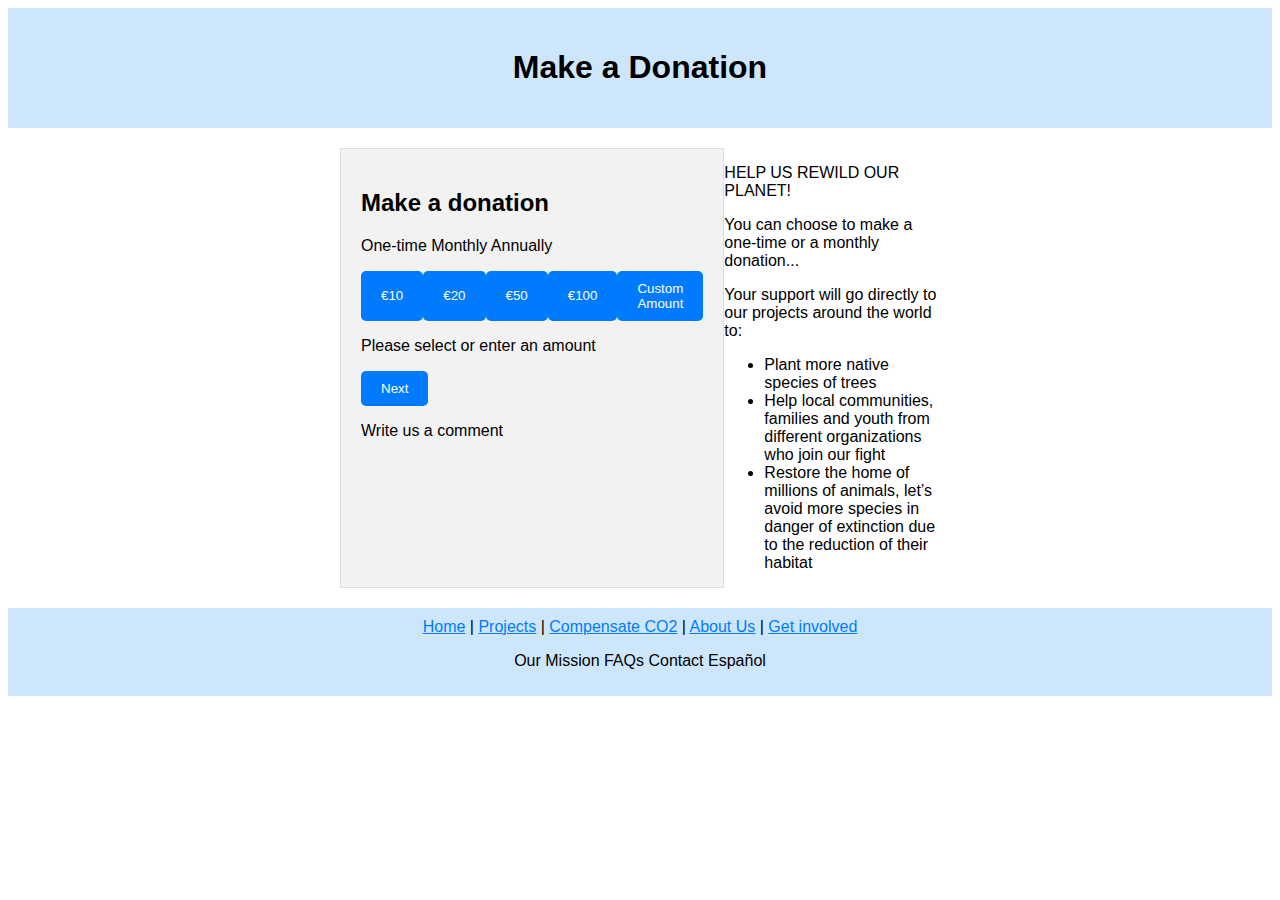
<file: donate.html>
<!DOCTYPE html>
<html>

<head>
    <title>Make a Donation - Reforest4Climate</title>

    <style>
        body {
            font-family: Arial, sans-serif;
        }

        h1 {
            text-align: center;
        }

        .header {
            background-color: #cee6fc;
            padding: 20px;
            text-align: center;
        }

        .content {
            max-width: 600px;
            margin: 0 auto;
            padding: 20px;
            display: flex;
            /* Added */
        }

        .donate-section {
            background-color: #f2f2f2;
            padding: 20px;
            border: 1px solid #ddd;
            flex: 1;
            /* Added */
        }

        .donate-options {
            display: flex;
            justify-content: space-between;
        }

        button {
            background-color: #007bff;
            color: white;
            padding: 10px 20px;
            border: none;
            border-radius: 5px;
        }

        footer {
            background-color: #cee6fc;
            text-align: center;
            padding: 10px;
        }

        footer a {
            color: #007bff;
        }
    </style>

</head>

<body>

    <div class="header">
        <h1>Make a Donation</h1>
    </div>

    <div class="content">

        <div class="donate-section">
            <h2>Make a donation</h2>

            <p>One-time Monthly Annually</p>

            <div class="donate-options">
                <button>€10</button>
                <button>€20</button>
                <button>€50</button>
                <button>€100</button>
                <button>Custom Amount</button>
            </div>

            <p>Please select or enter an amount</p>

            <button>Next</button>

            <p>Write us a comment</p>
        </div>

        <div class="content-text"> <!-- Added -->
            <p>HELP US REWILD OUR PLANET!</p>

            <p>You can choose to make a one-time or a monthly donation...</p>

            <p>Your support will go directly to our projects around the world to:</p>

            <ul>
                <li>Plant more native species of trees</li>
                <li>Help local communities, families and youth from different organizations who join our fight</li>
                <li>Restore the home of millions of animals, let’s avoid more species in danger of extinction due to the
                    reduction of their habitat</li>
            </ul>
        </div>

    </div>

    <footer>
        <a href="/">Home</a> |
        <a href="/projects">Projects</a> |
        <a href="/compensate">Compensate CO2</a> |
        <a href="/about">About Us</a> |
        <a href="/get-involved">Get involved</a>

        <p>Our Mission FAQs Contact Español</p>
    </footer>

</body>

</html>
</file>
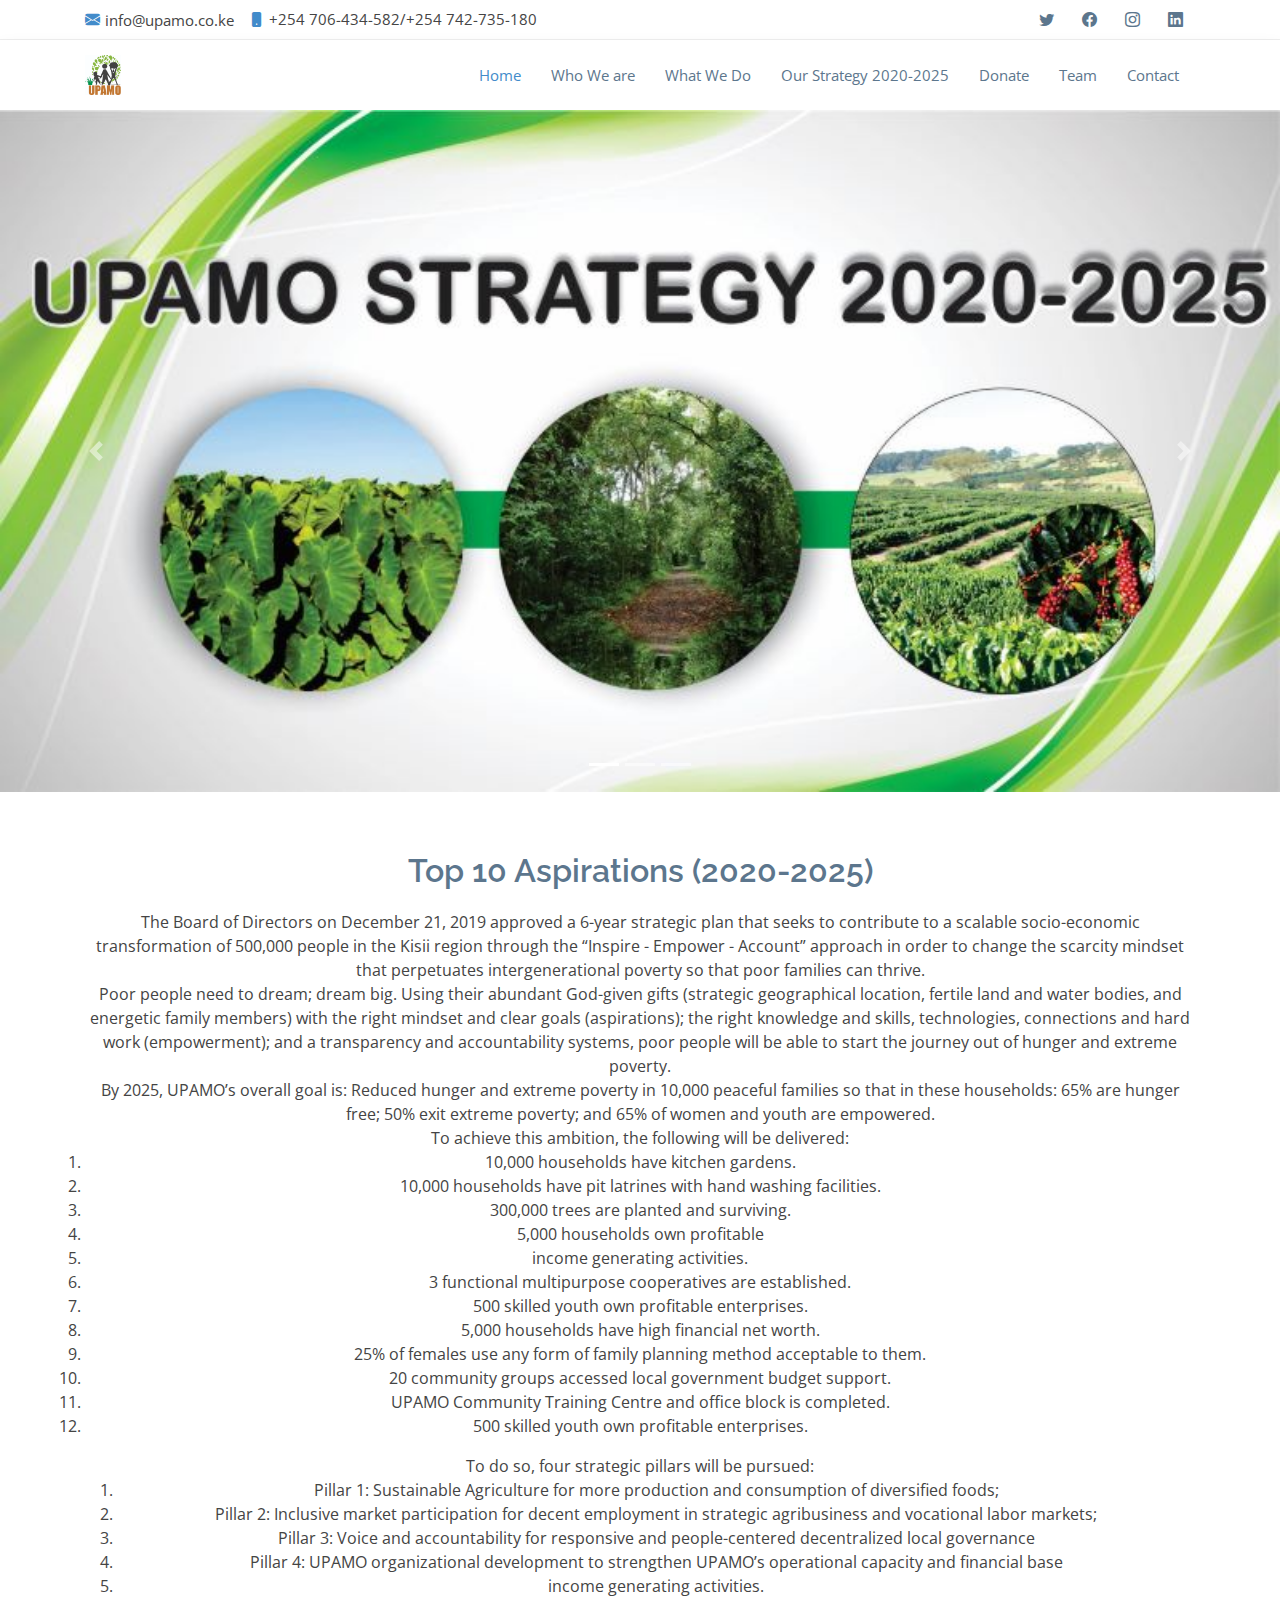
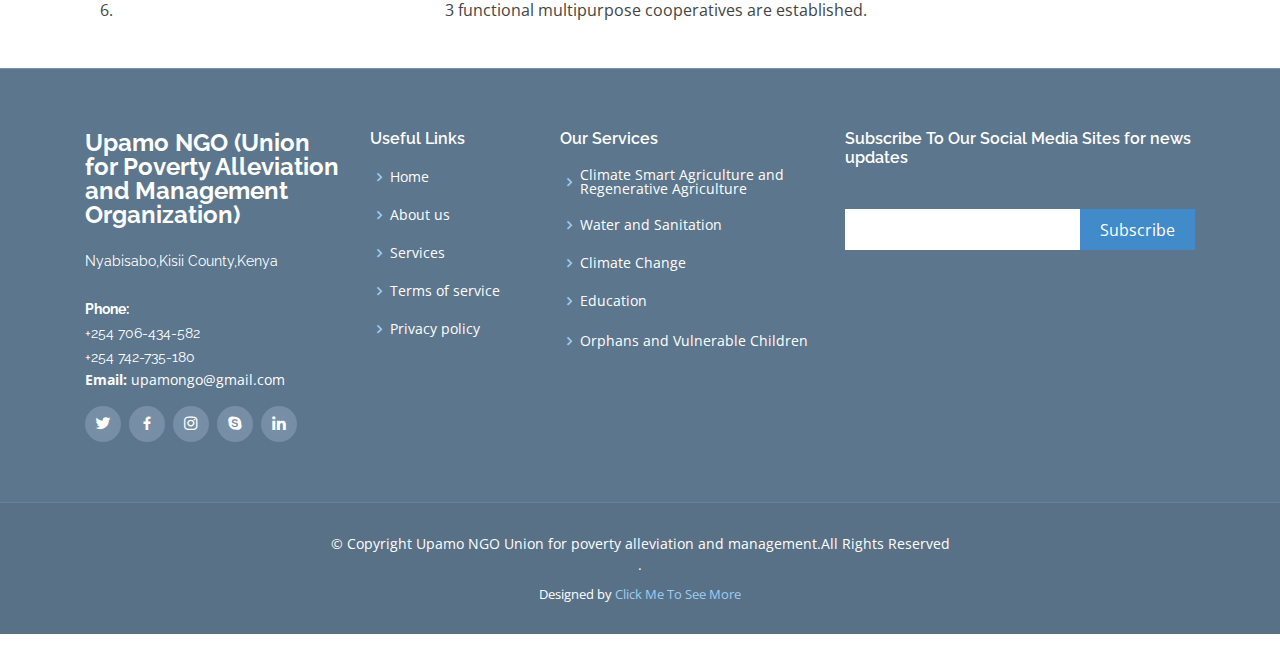
<file: strategy.html>
<!DOCTYPE html>
<html lang="en">

<head>
  <meta charset="utf-8">
  <meta content="width=device-width, initial-scale=1.0" name="viewport">

  <title>Upamo Organization - Strategies 2020-2025</title>
  <meta content="" name="description">
  <meta content="" name="keywords">

  <!-- Favicons -->
  <link href="assets/img/logo.jpg" rel="icon">
  <link href="assets/img/logo.jpg" rel="apple-touch-icon">

  <!-- Google Fonts -->
  <link
    href="https://fonts.googleapis.com/css?family=Open+Sans:300,300i,400,400i,600,600i,700,700i|Raleway:300,300i,400,400i,600,600i,700,700i,900"
    rel="stylesheet">

  <!-- Vendor CSS Files -->
  <link href="assets/vendor/animate.css/animate.min.css" rel="stylesheet">
  <link href="assets/vendor/aos/aos.css" rel="stylesheet">
  <link href="assets/vendor/bootstrap/css/bootstrap.min.css" rel="stylesheet">
  <link href="assets/vendor/bootstrap-icons/bootstrap-icons.css" rel="stylesheet">
  <link href="assets/vendor/boxicons/css/boxicons.min.css" rel="stylesheet">
  <link href="assets/vendor/glightbox/css/glightbox.min.css" rel="stylesheet">
  <link href="assets/vendor/swiper/swiper-bundle.min.css" rel="stylesheet">
  <link rel="stylesheet" href="https://cdn.jsdelivr.net/npm/bootstrap@4.0.0/dist/css/bootstrap.min.css"
    integrity="sha384-Gn5384xqQ1aoWXA+058RXPxPg6fy4IWvTNh0E263XmFcJlSAwiGgFAW/dAiS6JXm" crossorigin="anonymous">

  <!-- Template Main CSS File -->
  <link href="assets/css/style.css" rel="stylesheet">



</head>

<body>

  <!-- ======= Top Bar ======= -->
  <section id="topbar" class="d-flex align-items-center">
    <div class="container d-flex justify-content-center justify-content-md-between">
      <div class="contact-info d-flex align-items-center">
        <i class="bi bi-envelope-fill"></i><a href="mailto:contact@example.com">info@upamo.co.ke</a>
        <i class="bi bi-phone-fill phone-icon"></i> +254 706-434-582/+254 742-735-180
      </div>
      <div class="social-links d-none d-md-block">
        <a href="#" class="https://twitter.com/NgoUpamo"><i class="bi bi-twitter"></i></a>
        <a href="#" class="facebook"><i class="bi bi-facebook"></i></a>
        <a href="#" class="instagram"><i class="bi bi-instagram"></i></a>
        <a href="https://www.linkedin.com/in/upamo-ngo-61439022a/" class="linkedin"><i
            class="bi bi-linkedin"></i></i></a>
      </div>
    </div>
  </section>

  <!-- ======= Header ======= -->
  <header id="header" class="d-flex align-items-center">
    <div class="container d-flex align-items-center">

      <div class="logo me-auto">
        <!--<h1><a href="index.html">Upamo NGO</a></h1>-->
        <a href="index.html"><img src="assets/img/logo.jpg" alt="" class="img-fluid"></a>
      </div>

      <nav id="navbar" class="navbar">
        <ul>
          <li><a class="nav-link scrollto active" href="index.html">Home</a></li>
          <li><a class="nav-link scrollto" href="index.html#about">Who We are</a></li>
          <li><a class="nav-link scrollto" href="index.html#services">What We Do</a></li>
          <li><a class="nav-link scrollto" href="#">Our Strategy 2020-2025</a></li>
          <li><a class="nav-link scrollto" href="#">Donate</a></li>
          <li><a class="nav-link scrollto" href="index.html#team">Team</a></li>
          <li><a class="nav-link scrollto" href="index.html#contact">Contact</a></li>
        </ul>
        <i class="bi bi-list mobile-nav-toggle"></i>
      </nav><!-- .navbar -->

    </div>
  </header><!-- End Header -->

  <!-- ======= Hero Section ======= -->
  <div id="carouselExampleIndicators" class="carousel slide" data-ride="carousel">
    <ol class="carousel-indicators">
      <li data-target="#carouselExampleIndicators" data-slide-to="0" class="active"></li>
      <li data-target="#carouselExampleIndicators" data-slide-to="1"></li>
      <li data-target="#carouselExampleIndicators" data-slide-to="2"></li>
    </ol>
    <div class="carousel-inner">
      <div class="carousel-item active">
        <img class="d-block w-100" src="assets/img/strat.jpg" alt="First slide">
      </div>
      <div class="carousel-item">
        <img class="d-block w-100" src="assets/img/kiki.jpg" alt="Second slide">
      </div>
      <div class="carousel-item">
        <img class="d-block w-100" src="assets/img/slide/kiki.jpg" alt="Third slide">
      </div>
    </div>
    <a class="carousel-control-prev" href="#carouselExampleIndicators" role="button" data-slide="prev">
      <span class="carousel-control-prev-icon" aria-hidden="true"></span>
      <span class="sr-only">Previous</span>
    </a>
    <a class="carousel-control-next" href="#carouselExampleIndicators" role="button" data-slide="next">
      <span class="carousel-control-next-icon" aria-hidden="true"></span>
      <span class="sr-only">Next</span>
    </a>
  </div>
  </div><!-- End Hero -->


  <section id="services" class="services">
    <div class="container" data-aos="">

      <div class="section-title">
        <h2>Top 10 Aspirations (2020-2025)</h2>
        <p>

          The Board of Directors on December 21, 2019 approved a 6-year strategic plan that seeks to contribute to a
          scalable socio-economic transformation of 500,000 people in the Kisii region through the “Inspire - Empower -
          Account” approach in order to change the scarcity mindset that perpetuates intergenerational poverty so that
          poor families can thrive.<br>

          Poor people need to dream; dream big. Using their abundant God-given gifts (strategic geographical location,
          fertile land and water bodies, and energetic family members) with the right mindset and clear goals
          (aspirations); the right knowledge and skills, technologies, connections and hard work (empowerment); and a
          transparency and accountability systems, poor people will be able to start the journey out of hunger and
          extreme poverty. <br>

          By 2025, UPAMO’s overall goal is: Reduced hunger and extreme poverty in 10,000 peaceful families so that in
          these households: 65% are hunger free; 50% exit extreme poverty; and 65% of women and youth are empowered.<br>
          To achieve this ambition, the following will be delivered:


        <ol style="display: justified-block;  padding: 0;
       list-style-position: outside;">
          <li>10,000 households have kitchen gardens.
          </li>
          <li>10,000 households have pit latrines with hand washing facilities.
          </li>
          <li>300,000 trees are planted and surviving.
          </li>
          <li>5,000 households own profitable
          </li>
          <li>income generating activities.
          </li>
          <li>3 functional multipurpose cooperatives are established.
          </li>
          <li>500 skilled youth own profitable enterprises.
          </li>
          <li> 5,000 households have high financial net worth.
          </li>
          <li>25% of females use any form of family planning method acceptable to them.</li>
          <li>20 community groups accessed local government budget support.
          </li>
          <li>UPAMO Community Training Centre and office block is completed.
          </li>
          <li>500 skilled youth own profitable enterprises.
          </li>
        </ol>
        To do so, four strategic pillars will be pursued:
        <ol>
          <li>Pillar 1: Sustainable Agriculture for more production and consumption of diversified foods;
          </li>
          <li>Pillar 2: Inclusive market participation for decent employment in strategic agribusiness and vocational
            labor markets;
          </li>
          <li>Pillar 3: Voice and accountability for responsive and people-centered decentralized local governance
          </li>
          <li>Pillar 4: UPAMO organizational development to strengthen UPAMO’s operational capacity and financial base
          </li>
          <li>income generating activities.
          </li>
          <li>3 functional multipurpose cooperatives are established.

        </ol>
      </div>

    </div>




    <!-- ======= Contact Us Section ======= -->


    </main><!-- End #main -->

    <!-- ======= Footer ======= -->
    <footer id="footer">
      <div class="footer-top">
        <div class="container">
          <div class="row">

            <div class="col-lg-3 col-md-6 footer-info">
              <h3>Upamo NGO (Union for Poverty Alleviation and Management Organization)</h3>
              <p>
                Nyabisabo,Kisii County,Kenya<br><br>
                <strong>Phone:</strong>
              <p>+254 706-434-582<br>+254 742-735-180</p>
              <strong>Email:</strong> upamongo@gmail.com<br>
              </p>
              <div class="social-links mt-3">
                <a href="#" class="twitter"><i class="bx bxl-twitter"></i></a>
                <a href="#" class="facebook"><i class="bx bxl-facebook"></i></a>
                <a href="#" class="instagram"><i class="bx bxl-instagram"></i></a>
                <a href="#" class="google-plus"><i class="bx bxl-skype"></i></a>
                <a href="#" class="linkedin"><i class="bx bxl-linkedin"></i></a>
              </div>
            </div>

            <div class="col-lg-2 col-md-6 footer-links">
              <h4>Useful Links</h4>
              <ul>
                <li><i class="bx bx-chevron-right"></i> <a href="#">Home</a></li>
                <li><i class="bx bx-chevron-right"></i> <a href="#">About us</a></li>
                <li><i class="bx bx-chevron-right"></i> <a href="#">Services</a></li>
                <li><i class="bx bx-chevron-right"></i> <a href="#">Terms of service</a></li>
                <li><i class="bx bx-chevron-right"></i> <a href="#">Privacy policy</a></li>
              </ul>
            </div>

            <div class="col-lg-3 col-md-6 footer-links">
              <h4>Our Services</h4>
              <ul>
                <li><i class="bx bx-chevron-right"></i> <a href="#">Climate Smart Agriculture and Regenerative
                    Agriculture</a></li>

                <li><i class="bx bx-chevron-right"></i> <a href="#">Water and Sanitation</a></li>
                <li><i class="bx bx-chevron-right"></i> <a href="#">Climate Change</a></li>
                <li><i class="bx bx-chevron-right"></i> <a href="#">Education</a></li>
                <li><i class="bx bx-chevron-right"></i> <a href="#"></a>Orphans and Vulnerable Children</li>
              </ul>
            </div>

            <div class="col-lg-4 col-md-6 footer-newsletter">
              <h4>Subscribe To Our Social Media Sites for news updates</h4>
              <form action="" method="post">
                <input type="email" name="email"><input type="submit" value="Subscribe">
              </form>

            </div>

          </div>
        </div>
      </div>

      <div class="container">
        <div class="copyright">
          &copy; Copyright Upamo NGO Union for poverty alleviation and management.All Rights
          Reserved<br><strong><span></span></strong>.
        </div>
        <div class="credits">
          <!-- All the links in the footer should remain intact. -->
          <!-- You can delete the links only if you purchased the pro version. -->
          <!-- Licensing information: https://bootstrapmade.com/license/ -->
          <!-- Purchase the pro version with working PHP/AJAX contact form: https://bootstrapmade.com/mamba-one-page-bootstrap-template-free/ -->
          Designed by <a href="#">Click Me To See More</a>
        </div>
      </div>
    </footer><!-- End Footer -->

    <a href="#" class="back-to-top d-flex align-items-center justify-content-center"><i
        class="bi bi-arrow-up-short"></i></a>

    <!-- Vendor JS Files -->
    <script src="assets/vendor/purecounter/purecounter.js"></script>
    <script src="assets/vendor/aos/aos.js"></script>
    <script src="assets/vendor/bootstrap/js/bootstrap.bundle.min.js"></script>
    <script src="assets/vendor/glightbox/js/glightbox.min.js"></script>
    <script src="assets/vendor/isotope-layout/isotope.pkgd.min.js"></script>
    <script src="assets/vendor/swiper/swiper-bundle.min.js"></script>
    <script src="assets/vendor/php-email-form/validate.js"></script>

    <!-- Template Main JS File -->
    <script src="assets/js/main.js"></script>
    <script type="text/javascript">
      var Tawk_API = Tawk_API || {},
        Tawk_LoadStart = new Date();
      (function () {
        var s1 = document.createElement("script"),
          s0 = document.getElementsByTagName("script")[0];
        s1.async = true;
        s1.src = 'https://embed.tawk.to/620639fc9bd1f31184dc1e53/1frk550rs';
        s1.charset = 'UTF-8';
        s1.setAttribute('crossorigin', '*');
        s0.parentNode.insertBefore(s1, s0);
      })();


      $('.carousel').carousel({
        interval: 3000
      })
    </script>
</body>

</html>
</file>
<file: assets/css/style.css>
body {
  font-family: "Open Sans", sans-serif;
  color: #444;
}

a {
  color: #428bca;
  text-decoration: none;
}

a:hover {
  color: #9eccf4;
  text-decoration: none;
}

h1, h2, h3, h4, h5, h6, .font-primary {
  font-family: "Raleway", sans-serif;
}

/*--------------------------------------------------------------
# Back to top button
--------------------------------------------------------------*/
.back-to-top {
  position: fixed;
  visibility: hidden;
  opacity: 0;
  right: 15px;
  bottom: 15px;
  z-index: 99999;
  background: #428bca;
  width: 40px;
  height: 40px;
  border-radius: 4px;
  transition: all 0.4s;
}
.back-to-top i {
  font-size: 24px;
  color: #fff;
  line-height: 0;
}
.back-to-top:hover {
  background: #629fd3;
  color: #fff;
}
.back-to-top.active {
  visibility: visible;
  opacity: 1;
}

/*--------------------------------------------------------------
# Disable aos animation delay on mobile devices
--------------------------------------------------------------*/
@media screen and (max-width: 768px) {
  [data-aos-delay] {
    transition-delay: 0 !important;
  }
}
/*--------------------------------------------------------------
# Top Bar
--------------------------------------------------------------*/
#topbar {
  background: #fff;
  border-bottom: 1px solid #eee;
  font-size: 15px;
  height: 40px;
  padding: 0;
}
#topbar .contact-info a {
  line-height: 0;
  color: #444;
  transition: 0.3s;
}
#topbar .contact-info a:hover {
  color: #428bca;
}
#topbar .contact-info i {
  color: #428bca;
  line-height: 0;
  margin-right: 5px;
}
#topbar .contact-info .phone-icon {
  margin-left: 15px;
}
#topbar .social-links a {
  color: #5c768d;
  padding: 4px 12px;
  display: inline-block;
  line-height: 1px;
  transition: 0.3s;
}
#topbar .social-links a:hover {
  color: #428bca;
}

/*--------------------------------------------------------------
# Header
--------------------------------------------------------------*/
#header {
  height: 70px;
  background: #fff;
  z-index: 997;
  box-shadow: 0px 5px 15px 0px rgba(0, 0, 0, 0.06);
}
#header .logo h1 {
  font-size: 28px;
  margin: 0;
  padding: 10px 0;
  line-height: 1;
  font-weight: 400;
  letter-spacing: 3px;
  text-transform: uppercase;
}
#header .logo h1 a, #header .logo h1 a:hover {
  color: #1c5c93;
  text-decoration: none;
}
#header .logo img {
  padding: 0;
  margin: 0;
  max-height: 40px;
}

.scrolled-offset {
  margin-top: 70px;
}

/*--------------------------------------------------------------
# Navigation Menu
--------------------------------------------------------------*/
/**
* Desktop Navigation 
*/
.navbar {
  position: relative;
  /* justify-content: flex-end; */
  /* padding-left: 100% ; */
  /* margin-right: 0%; */
}

.navbar ul {
  margin: 0;
  padding: 0;
  display: flex;
  list-style: none;
  align-items: center;
}
.navbar li {
  position: relative;
}
.navbar a, .navbar a:focus {
  display: flex;
  align-items: center;
  justify-content: space-between;
  padding: 10px 0 10px 30px;
  font-family: "Open Sans", sans-serif;
  font-size: 15px;
  color: #5c768d;
  white-space: nowrap;
  transition: 0.3s;
}
.navbar a i, .navbar a:focus i {
  font-size: 12px;
  line-height: 0;
  margin-left: 5px;
}
.navbar a:hover, .navbar .active, .navbar .active:focus, .navbar li:hover > a {
  color: #428bca;
}
.navbar .dropdown ul {
  display: block;
  position: absolute;
  left: 14px;
  top: 100%;
  margin: 0;
  padding: 10px 0;
  z-index: 99;
  opacity: 0;
  visibility: hidden;
  background: #fff;
  box-shadow: 0px 0px 30px rgba(127, 137, 161, 0.25);
  transition: 0.3s;
}
.navbar .dropdown ul li {
  min-width: 200px;
}
.navbar .dropdown ul a {
  padding: 10px 20px;
  text-transform: none;
}
.navbar .dropdown ul a i {
  font-size: 12px;
}
.navbar .dropdown ul a:hover, .navbar .dropdown ul .active:hover, .navbar .dropdown ul li:hover > a {
  color: #428bca;
}
.navbar .dropdown:hover > ul {
  opacity: 1;
  visibility: visible;
}
.navbar .dropdown .dropdown ul {
  top: 0;
  left: calc(100% - 30px);
  visibility: hidden;
}
.navbar .dropdown .dropdown:hover > ul {
  opacity: 1;
  top: 0;
  left: 100%;
  visibility: visible;
}
@media (max-width: 1366px) {
  .navbar .dropdown .dropdown ul {
    left: -90%;
  }
  .navbar .dropdown .dropdown:hover > ul {
    left: -100%;
  }
}

/**
* Mobile Navigation 
*/
.mobile-nav-toggle {
  color: #1f3548;
  font-size: 28px;
  cursor: pointer;
  display: none;
  line-height: 0;
  transition: 0.5s;
}
.mobile-nav-toggle.bi-x {
  color: #fff;
}

@media (max-width: 991px) {
  .mobile-nav-toggle {
    display: block;
  }

  .navbar ul {
    display: none;
  }
}
.navbar-mobile {
  position: fixed;
  overflow: hidden;
  top: 0;
  right: 0;
  left: 0;
  bottom: 0;
  background: rgba(31, 53, 72, 0.9);
  transition: 0.3s;
  z-index: 998;
}
.navbar-mobile .mobile-nav-toggle {
  position: absolute;
  top: 15px;
  right: 15px;
}
.navbar-mobile ul {
  display: block;
  position: absolute;
  top: 55px;
  right: 15px;
  bottom: 15px;
  left: 15px;
  padding: 10px 0;
  background-color: #fff;
  overflow-y: auto;
  transition: 0.3s;
}
.navbar-mobile a, .navbar-mobile a:focus {
  padding: 10px 20px;
  font-size: 15px;
  color: #1f3548;
}
.navbar-mobile a:hover, .navbar-mobile .active, .navbar-mobile li:hover > a {
  color: #428bca;
}
.navbar-mobile .getstarted, .navbar-mobile .getstarted:focus {
  margin: 15px;
}
.navbar-mobile .dropdown ul {
  position: static;
  display: none;
  margin: 10px 20px;
  padding: 10px 0;
  z-index: 99;
  opacity: 1;
  visibility: visible;
  background: #fff;
  box-shadow: 0px 0px 30px rgba(127, 137, 161, 0.25);
}
.navbar-mobile .dropdown ul li {
  min-width: 200px;
}
.navbar-mobile .dropdown ul a {
  padding: 10px 20px;
}
.navbar-mobile .dropdown ul a i {
  font-size: 12px;
}
.navbar-mobile .dropdown ul a:hover, .navbar-mobile .dropdown ul .active:hover, .navbar-mobile .dropdown ul li:hover > a {
  color: #428bca;
}
.navbar-mobile .dropdown > .dropdown-active {
  display: block;
}

/*--------------------------------------------------------------
# Hero Section
--------------------------------------------------------------*/
#hero {
  width: 100%;
  height: calc(100vh - 110px);
  padding: 0;
  overflow: hidden;
  background: #000;
}
#hero .carousel-item {
  width: 100%;
  height: calc(100vh - 110px);
  background-size: cover;
  background-position: top right;
  background-repeat: no-repeat;
  overflow: hidden;
}
#hero .carousel-item::before {
  content: "";
  
  position: absolute;
  height: 100%;
  width: 100%;
  top: 0;
  right: 0;
  left: 0;
  bottom: 0;
  overflow: hidden;
}
#hero .carousel-container {
  display: flex;
  justify-content: center;
  align-items: center;
  position: absolute;
  bottom: 0;
  top: 0;
  left: 0;
  right: 0;
  overflow: hidden;
}
#hero .carousel-content {
  text-align: left;
}
@media (max-width: 992px) {
  #hero, #hero .carousel-item {
    height: calc(100vh - 70px);
  }
  #hero .carousel-content.container {
    padding: 0 50px;
  }
}
#hero h2 {
  color: #fff;
  margin-bottom: 30px;
  font-size: 48px;
  font-weight: 900;
}
#hero p {
  width: 80%;
  -webkit-animation-delay: 0.4s;
  animation-delay: 0.4s;
  color: #fff;
}
#hero .carousel-inner .carousel-item {
  transition-property: opacity;
  background-position: center top;
}
#hero .carousel-inner .carousel-item,
#hero .carousel-inner .active.carousel-item-start,
#hero .carousel-inner .active.carousel-item-end {
  opacity: 0;
}
#hero .carousel-inner .active,
#hero .carousel-inner .carousel-item-next.carousel-item-start,
#hero .carousel-inner .carousel-item-prev.carousel-item-end {
  opacity: 1;
  transition: 0.5s;
}
#hero .carousel-inner .carousel-item-next,
#hero .carousel-inner .carousel-item-prev,
#hero .carousel-inner .active.carousel-item-start,
#hero .carousel-inner .active.carousel-item-end {
  left: 0;
  transform: translate3d(0, 0, 0);
}
#hero .carousel-control-prev, #hero .carousel-control-next {
  width: 10%;
}
#hero .carousel-control-next-icon, #hero .carousel-control-prev-icon {
  background: none;
  font-size: 48px;
  line-height: 1;
  width: auto;
  height: auto;
}
#hero .carousel-indicators li {
  cursor: pointer;
}
#hero .btn-get-started {
  font-family: "Raleway", sans-serif;
  font-weight: 500;
  font-size: 14px;
  letter-spacing: 1px;
  display: inline-block;
  padding: 12px 32px;
  border-radius: 5px;
  transition: 0.5s;
  line-height: 1;
  margin: 10px;
  color: #fff;
  -webkit-animation-delay: 0.8s;
  animation-delay: 0.8s;
  border: 0;
  background: #428bca;
}
#hero .btn-get-started:hover {
  background: #1c5c93;
}
@media (max-width: 768px) {
  #hero h2 {
    font-size: 28px;
  }
}
@media (max-height: 500px) {
  #hero, #hero .carousel-item {
    height: 120vh;
  }
}
@media (min-width: 1024px) {
  #hero p {
    width: 60%;
  }
  #hero .carousel-control-prev, #hero .carousel-control-next {
    width: 5%;
  }
}

/*--------------------------------------------------------------
# Sections General
--------------------------------------------------------------*/
section {
  padding: 60px 0;
  overflow: hidden;
}

.section-bg {
  background-color: #f5f9fc;
}

.section-title {
  text-align: center;
  padding-bottom: 30px;
}
.section-title h2 {
  font-size: 32px;
  font-weight: 600;
  margin-bottom: 20px;
  padding-bottom: 0;
  color: #5c768d;
}
.section-title p {
  margin-bottom: 0;
}

/*--------------------------------------------------------------
# Breadcrumbs
--------------------------------------------------------------*/
.breadcrumbs {
  padding: 15px 0;
  background-color: #f5f9fc;
  min-height: 40px;
}
.breadcrumbs h2 {
  font-size: 24px;
  font-weight: 300;
}
.breadcrumbs ol {
  display: flex;
  flex-wrap: wrap;
  list-style: none;
  padding: 0;
  margin: 0;
  font-size: 14px;
}
.breadcrumbs ol li + li {
  padding-left: 10px;
}
.breadcrumbs ol li + li::before {
  display: inline-block;
  padding-right: 10px;
  color: #6c757d;
  content: "/";
}
@media (max-width: 768px) {
  .breadcrumbs .d-flex {
    display: block !important;
  }
  .breadcrumbs ol {
    display: block;
  }
  .breadcrumbs ol li {
    display: inline-block;
  }
}

/*--------------------------------------------------------------
# About Us
--------------------------------------------------------------*/
.about {
  padding-bottom: 30px;
}
.about .container {
  box-shadow: 0 5px 25px 0 rgba(214, 215, 216, 0.6);
}
.about .video-box img {
  padding: 15px 0;
}
.about .section-title p {
  text-align: left;
  font-style: italic;
  color: #666;
}
.about .about-content {
  padding: 40px;
}
.about .icon-box + .icon-box {
  margin-top: 40px;
}
.about .icon-box .icon {
  float: left;
  display: flex;
  align-items: center;
  justify-content: center;
  width: 72px;
  height: 72px;
  background: #f1f7fb;
  border-radius: 6px;
  transition: 0.5s;
}
.about .icon-box .icon i {
  color: #428bca;
  font-size: 32px;
}
.about .icon-box:hover .icon {
  background: #428bca;
}
.about .icon-box:hover .icon i {
  color: #fff;
}
.about .icon-box .title {
  margin-left: 95px;
  font-weight: 700;
  margin-bottom: 10px;
  font-size: 18px;
  text-transform: uppercase;
}
.about .icon-box .title a {
  color: #343a40;
  transition: 0.3s;
}
.about .icon-box .title a:hover {
  color: #428bca;
}
.about .icon-box .description {
  margin-left: 95px;
  line-height: 24px;
  font-size: 14px;
}
.about .video-box {
  position: relative;
}
.about .play-btn {
  width: 94px;
  height: 94px;
  background: radial-gradient(#428bca 50%, rgba(66, 139, 202, 0.4) 52%);
  border-radius: 50%;
  display: block;
  position: absolute;
  left: calc(50% - 47px);
  top: calc(50% - 47px);
  overflow: hidden;
}
.about .play-btn::after {
  content: "";
  position: absolute;
  left: 50%;
  top: 50%;
  transform: translateX(-40%) translateY(-50%);
  width: 0;
  height: 0;
  border-top: 10px solid transparent;
  border-bottom: 10px solid transparent;
  border-left: 15px solid #fff;
  z-index: 100;
  transition: all 400ms cubic-bezier(0.55, 0.055, 0.675, 0.19);
}
.about .play-btn::before {
  content: "";
  position: absolute;
  width: 120px;
  height: 120px;
  -webkit-animation-delay: 0s;
  animation-delay: 0s;
  -webkit-animation: pulsate-btn 2s;
  animation: pulsate-btn 2s;
  -webkit-animation-direction: forwards;
  animation-direction: forwards;
  -webkit-animation-iteration-count: infinite;
  animation-iteration-count: infinite;
  -webkit-animation-timing-function: steps;
  animation-timing-function: steps;
  opacity: 1;
  border-radius: 50%;
  border: 5px solid rgba(66, 139, 202, 0.7);
  top: -15%;
  left: -15%;
  background: rgba(198, 16, 0, 0);
}
.about .play-btn:hover::after {
  border-left: 15px solid #428bca;
  transform: scale(20);
}
.about .play-btn:hover::before {
  content: "";
  position: absolute;
  left: 50%;
  top: 50%;
  transform: translateX(-40%) translateY(-50%);
  width: 0;
  height: 0;
  border: none;
  border-top: 10px solid transparent;
  border-bottom: 10px solid transparent;
  border-left: 15px solid #fff;
  z-index: 200;
  -webkit-animation: none;
  animation: none;
  border-radius: 0;
}

@-webkit-keyframes pulsate-btn {
  0% {
    transform: scale(0.6, 0.6);
    opacity: 1;
  }
  100% {
    transform: scale(1, 1);
    opacity: 0;
  }
}

@keyframes pulsate-btn {
  0% {
    transform: scale(0.6, 0.6);
    opacity: 1;
  }
  100% {
    transform: scale(1, 1);
    opacity: 0;
  }
}
/*--------------------------------------------------------------
# About Lists
--------------------------------------------------------------*/
.about-lists {
  padding: 40px;
}
.about-lists .row {
  overflow: hidden;
}
.about-lists .content-item {
  padding: 40px;
  border-left: 1px solid #d9e8f4;
  border-bottom: 1px solid #d9e8f4;
  margin: -1px;
}
.about-lists .content-item span {
  display: block;
  font-size: 24px;
  font-weight: 400;
  color: #9eccf4;
}
.about-lists .content-item h4 {
  font-size: 28px;
  font-weight: 400;
  padding: 0;
  margin: 20px 0;
}
.about-lists .content-item p {
  color: #aaaaaa;
  font-size: 15px;
  margin: 0;
  padding: 0;
}
@media (max-width: 768px) {
  .about-lists .content-item {
    padding: 40px 0;
  }
}

/*--------------------------------------------------------------
# Counts
--------------------------------------------------------------*/
.counts {
  padding-bottom: 30px;
}
.counts .count-box {
  box-shadow: 0px 0 16px rgba(0, 0, 0, 0.1);
  padding: 30px;
  background: #fff;
  margin-bottom: 30px;
}
.counts .count-box i {
  display: block;
  font-size: 64px;
  margin-bottom: 15px;
}
.counts .count-box span {
  font-size: 42px;
  display: block;
  font-weight: 700;
  color: #1c5c93;
}
.counts .count-box p {
  padding: 0;
  margin: 0;
  font-family: "Raleway", sans-serif;
  font-size: 14px;
}

/*--------------------------------------------------------------
# Services
--------------------------------------------------------------*/
.services {
  padding-bottom: 30px;
}
.services .icon-box {
  margin-bottom: 20px;
  text-align: center;
}
.services .icon {
  display: inline-flex;
  justify-content: center;
  align-items: center;
  width: 80px;
  height: 80px;
  margin-bottom: 20px;
  background: #fff;
  border-radius: 50%;
  transition: 0.5s;
  color: #428bca;
  box-shadow: 0px 0 25px rgba(0, 0, 0, 0.15);
  overflow: hidden;
}
.services .icon i {
  font-size: 36px;
  line-height: 0;
}
.services .icon-box:hover .icon {
  box-shadow: 0px 0 30px rgba(66, 139, 202, 0.5);
}
.services .title {
  font-weight: 600;
  margin-bottom: 15px;
  font-size: 18px;
  position: relative;
  padding-bottom: 15px;
}
.services .title a {
  color: #444;
  transition: 0.3s;
}
.services .title a:hover {
  color: #428bca;
}
.services .title::after {
  content: "";
  position: absolute;
  display: block;
  width: 50px;
  height: 2px;
  background: #428bca;
  bottom: 0;
  left: calc(50% - 25px);
}
.services .description {
  line-height: 24px;
  font-size: 14px;
}

/*--------------------------------------------------------------
# Our Portfolio
--------------------------------------------------------------*/
.portfolio .portfolio-item {
  margin-bottom: 30px;
}
.portfolio #portfolio-flters {
  padding: 0;
  margin: 0 0 35px 0;
  list-style: none;
  text-align: center;
}
.portfolio #portfolio-flters li {
  cursor: pointer;
  margin: 0 15px 15px 0;
  display: inline-block;
  padding: 10px 20px;
  font-size: 12px;
  line-height: 20px;
  color: #444;
  border-radius: 4px;
  text-transform: uppercase;
  background: #fff;
  margin-bottom: 5px;
  transition: all 0.3s ease-in-out;
}
.portfolio #portfolio-flters li:hover, .portfolio #portfolio-flters li.filter-active {
  background: #428bca;
  color: #fff;
}
.portfolio #portfolio-flters li:last-child {
  margin-right: 0;
}
.portfolio .portfolio-wrap {
  box-shadow: 0px 2px 12px rgba(0, 0, 0, 0.08);
  transition: 0.3s;
  position: relative;
  overflow: hidden;
}
.portfolio .portfolio-wrap img {
  transition: 0.3s;
}
.portfolio .portfolio-wrap .portfolio-info {
  display: flex;
  justify-content: center;
  align-items: center;
  flex-direction: column;
  opacity: 0;
  position: absolute;
  bottom: 0;
  top: 0;
  left: 0;
  right: 0;
  transition: 0.3s;
  text-align: center;
  background: rgba(31, 53, 72, 0.6);
  padding-bottom: 30px;
}
.portfolio .portfolio-wrap .portfolio-info h4 {
  font-size: 20px;
  color: #fff;
  font-weight: 600;
}
.portfolio .portfolio-wrap .portfolio-info p {
  color: #fff;
  font-size: 14px;
  text-transform: uppercase;
}
.portfolio .portfolio-wrap .portfolio-info a {
  color: #428bca;
  margin: 0 4px;
  line-height: 0;
  background-color: #fff;
  border-radius: 50px;
  text-align: center;
  width: 36px;
  height: 36px;
  display: inline-flex;
  align-items: center;
  justify-content: center;
  transition: 0.3s;
}
.portfolio .portfolio-wrap .portfolio-info a i {
  font-size: 22px;
  line-height: 0;
}
.portfolio .portfolio-wrap .portfolio-info a:hover {
  background: #428bca;
  color: #fff;
}
.portfolio .portfolio-wrap:hover {
  box-shadow: 0px 4px 14px rgba(0, 0, 0, 0.16);
}
.portfolio .portfolio-wrap:hover .portfolio-info {
  opacity: 1;
  padding-bottom: 0;
}
.portfolio .portfolio-wrap:hover img {
  transform: scale(1.1);
}

/*--------------------------------------------------------------
# Portfolio Details
--------------------------------------------------------------*/
.portfolio-details {
  padding-top: 40px;
}
.portfolio-details .portfolio-details-slider img {
  width: 100%;
}
.portfolio-details .portfolio-details-slider .swiper-pagination {
  margin-top: 20px;
  position: relative;
}
.portfolio-details .portfolio-details-slider .swiper-pagination .swiper-pagination-bullet {
  width: 12px;
  height: 12px;
  background-color: #fff;
  opacity: 1;
  border: 1px solid #428bca;
}
.portfolio-details .portfolio-details-slider .swiper-pagination .swiper-pagination-bullet-active {
  background-color: #428bca;
}
.portfolio-details .portfolio-info {
  padding: 30px;
  box-shadow: 0px 0 30px rgba(31, 53, 72, 0.08);
}
.portfolio-details .portfolio-info h3 {
  font-size: 22px;
  font-weight: 700;
  margin-bottom: 20px;
  padding-bottom: 20px;
  border-bottom: 1px solid #eee;
}
.portfolio-details .portfolio-info ul {
  list-style: none;
  padding: 0;
  font-size: 15px;
}
.portfolio-details .portfolio-info ul li + li {
  margin-top: 10px;
}
.portfolio-details .portfolio-description {
  padding-top: 30px;
}
.portfolio-details .portfolio-description h2 {
  font-size: 26px;
  font-weight: 700;
  margin-bottom: 20px;
}
.portfolio-details .portfolio-description p {
  padding: 0;
}

/*--------------------------------------------------------------
# Our Team
--------------------------------------------------------------*/
.team {
  background: #fff;
  padding: 60px 0 30px 0;
}
.team .member {
  text-align: center;
  margin-bottom: 80px;
  position: relative;
}
.team .member .pic {
  border-radius: 4px;
  overflow: hidden;
}
.team .member img {
  transition: all ease-in-out 0.4s;
}
.team .member:hover img {
  transform: scale(1.1);
}
.team .member .member-info {
  position: absolute;
  bottom: -48px;
  left: 20px;
  right: 20px;
  background: linear-gradient(360deg, #5c768d 0%, rgba(92, 118, 141, 0.9) 35%, rgba(140, 167, 191, 0.8) 100%);
  padding: 15px 0;
  border-radius: 4px;
}
.team .member h4 {
  font-weight: 700;
  margin-bottom: 10px;
  font-size: 16px;
  color: #fff;
  position: relative;
  padding-bottom: 10px;
}
.team .member h4::after {
  content: "";
  position: absolute;
  display: block;
  width: 50px;
  height: 1px;
  background: #fff;
  bottom: 0;
  left: calc(50% - 25px);
}
.team .member span {
  font-style: italic;
  display: block;
  font-size: 13px;
  color: #fff;
}
.team .member .social {
  margin-top: 15px;
}
.team .member .social a {
  transition: color 0.3s;
  color: #fff;
}
.team .member .social a:hover {
  color: #9eccf4;
}
.team .member .social i {
  font-size: 16px;
  margin: 0 2px;
}
@media (max-width: 992px) {
  .team .member {
    margin-bottom: 100px;
  }
}

/*--------------------------------------------------------------
# Frequently Asked Questions
--------------------------------------------------------------*/
.faq {
  padding-bottom: 30px;
}
.faq .faq-item {
  margin-bottom: 40px;
}
.faq .faq-item h4 {
  font-size: 20px;
  line-height: 28px;
  font-weight: 600;
  margin-bottom: 15px;
  color: #1f3548;
}

/*--------------------------------------------------------------
# Contact Us
--------------------------------------------------------------*/
.contact .info-box {
  color: #444;
  text-align: center;
  box-shadow: 0 0 30px rgba(214, 215, 216, 0.6);
  padding: 20px 0 30px 0;
  margin-bottom: 30px;
  width: 100%;
}
.contact .info-box i {
  font-size: 32px;
  color: #428bca;
  border-radius: 50%;
  padding: 8px;
  border: 2px dotted #9eccf4;
}
.contact .info-box h3 {
  font-size: 20px;
  color: #666;
  font-weight: 700;
  margin: 10px 0;
}
.contact .info-box p {
  padding: 0;
  line-height: 24px;
  font-size: 14px;
  margin-bottom: 0;
}
.contact .php-email-form {
  box-shadow: 0 0 30px rgba(214, 215, 216, 0.6);
  padding: 30px;
}
.contact .php-email-form .error-message {
  display: none;
  color: #fff;
  background: #ed3c0d;
  text-align: left;
  padding: 15px;
  font-weight: 600;
}
.contact .php-email-form .error-message br + br {
  margin-top: 25px;
}
.contact .php-email-form .sent-message {
  display: none;
  color: #fff;
  background: #18d26e;
  text-align: center;
  padding: 15px;
  font-weight: 600;
}
.contact .php-email-form .loading {
  display: none;
  background: #fff;
  text-align: center;
  padding: 15px;
}
.contact .php-email-form .loading:before {
  content: "";
  display: inline-block;
  border-radius: 50%;
  width: 24px;
  height: 24px;
  margin: 0 10px -6px 0;
  border: 3px solid #18d26e;
  border-top-color: #eee;
  -webkit-animation: animate-loading 1s linear infinite;
  animation: animate-loading 1s linear infinite;
}
.contact .php-email-form .form-group {
  margin-bottom: 20px;
}
.contact .php-email-form input, .contact .php-email-form textarea {
  border-radius: 0;
  box-shadow: none;
  font-size: 14px;
}
.contact .php-email-form input::focus, .contact .php-email-form textarea::focus {
  background-color: #428bca;
}
.contact .php-email-form input {
  padding: 10px 15px;
}
.contact .php-email-form textarea {
  padding: 12px 15px;
}
.contact .php-email-form button[type=submit] {
  background: #428bca;
  border: 0;
  padding: 10px 30px;
  color: #fff;
  transition: 0.4s;
}
.contact .php-email-form button[type=submit]:hover {
  background: #629fd3;
}
@-webkit-keyframes animate-loading {
  0% {
    transform: rotate(0deg);
  }
  100% {
    transform: rotate(360deg);
  }
}
@keyframes animate-loading {
  0% {
    transform: rotate(0deg);
  }
  100% {
    transform: rotate(360deg);
  }
}

#footer {
  background: #587187;
  padding: 0 0 30px 0;
  color: #fff;
  font-size: 14px;
}
#footer .footer-top {
  background: #5c768d;
  border-top: 1px solid #768fa6;
  border-bottom: 1px solid #67839c;
  padding: 60px 0 30px 0;
}
#footer .footer-top .footer-info {
  margin-bottom: 30px;
}
#footer .footer-top .footer-info h3 {
  font-size: 24px;
  margin: 0 0 20px 0;
  padding: 2px 0 2px 0;
  line-height: 1;
  font-weight: 700;
}
#footer .footer-top .footer-info p {
  font-size: 14px;
  line-height: 24px;
  margin-bottom: 0;
  font-family: "Raleway", sans-serif;
  color: #fff;
}
#footer .footer-top .social-links a {
  font-size: 18px;
  display: inline-block;
  background: #768fa6;
  color: #fff;
  line-height: 1;
  padding: 8px 0;
  margin-right: 4px;
  border-radius: 50%;
  text-align: center;
  width: 36px;
  height: 36px;
  transition: 0.3s;
}
#footer .footer-top .social-links a:hover {
  background: #428bca;
  color: #fff;
  text-decoration: none;
}
#footer .footer-top h4 {
  font-size: 16px;
  font-weight: 600;
  color: #fff;
  position: relative;
  padding-bottom: 12px;
}
#footer .footer-top .footer-links {
  margin-bottom: 30px;
}
#footer .footer-top .footer-links ul {
  list-style: none;
  padding: 0;
  margin: 0;
}
#footer .footer-top .footer-links ul i {
  padding-right: 2px;
  color: #9eccf4;
  font-size: 18px;
  line-height: 1;
}
#footer .footer-top .footer-links ul li {
  padding: 10px 0;
  display: flex;
  align-items: center;
}
#footer .footer-top .footer-links ul li:first-child {
  padding-top: 0;
}
#footer .footer-top .footer-links ul a {
  color: #fff;
  transition: 0.3s;
  display: inline-block;
  line-height: 1;
}
#footer .footer-top .footer-links ul a:hover {
  color: #9eccf4;
}
#footer .footer-top .footer-newsletter form {
  margin-top: 30px;
  background: #fff;
  padding: 6px 10px;
  position: relative;
  border-radius: 4;
}
#footer .footer-top .footer-newsletter form input[type=email] {
  border: 0;
  padding: 4px;
  width: calc(100% - 110px);
}
#footer .footer-top .footer-newsletter form input[type=submit] {
  position: absolute;
  top: 0;
  right: 0;
  bottom: 0;
  border: 0;
  background: none;
  font-size: 16px;
  padding: 0 20px;
  background: #428bca;
  color: #fff;
  transition: 0.3s;
  border-radius: 4;
}
#footer .footer-top .footer-newsletter form input[type=submit]:hover {
  background: #5295ce;
}
#footer .copyright {
  text-align: center;
  padding-top: 30px;
}
#footer .credits {
  padding-top: 10px;
  text-align: center;
  font-size: 13px;
  color: #fff;
}
#footer .credits a {
  color: #9eccf4;
}

/* Our Partners Section */
.square-holder {
  padding:30px;
  padding-top: 0px;
  border: 1px solid #cecece;
  align-items: center;
  display:flex;
  align-items: center;
  justify-content: center;
  margin-bottom:20px;
  background-color:#f1f1f1;
  min-height:200px
}

.square-holder img {
  max-width:100%;
  filter: grayscale(100%);
  transition: all 0.3s;
}

.square-holder:hover img{
  filter:none;
}
</file>
